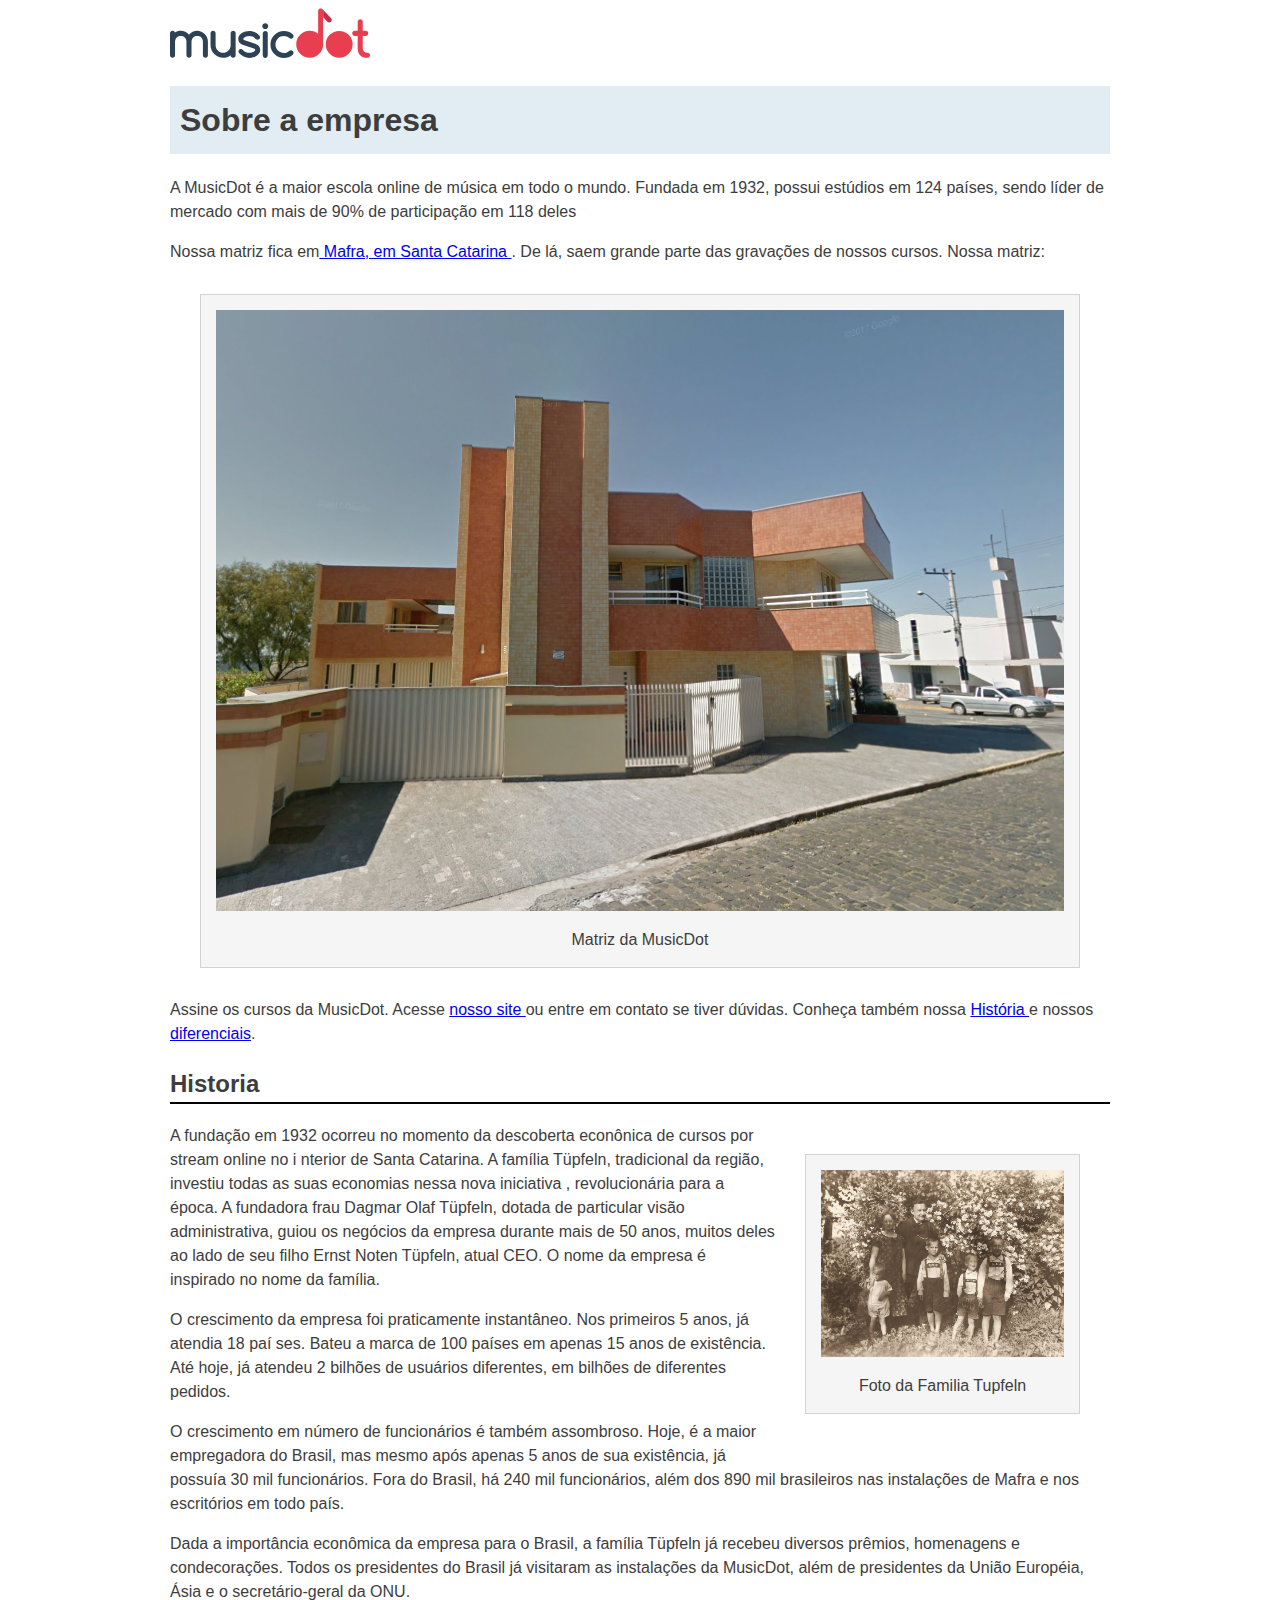
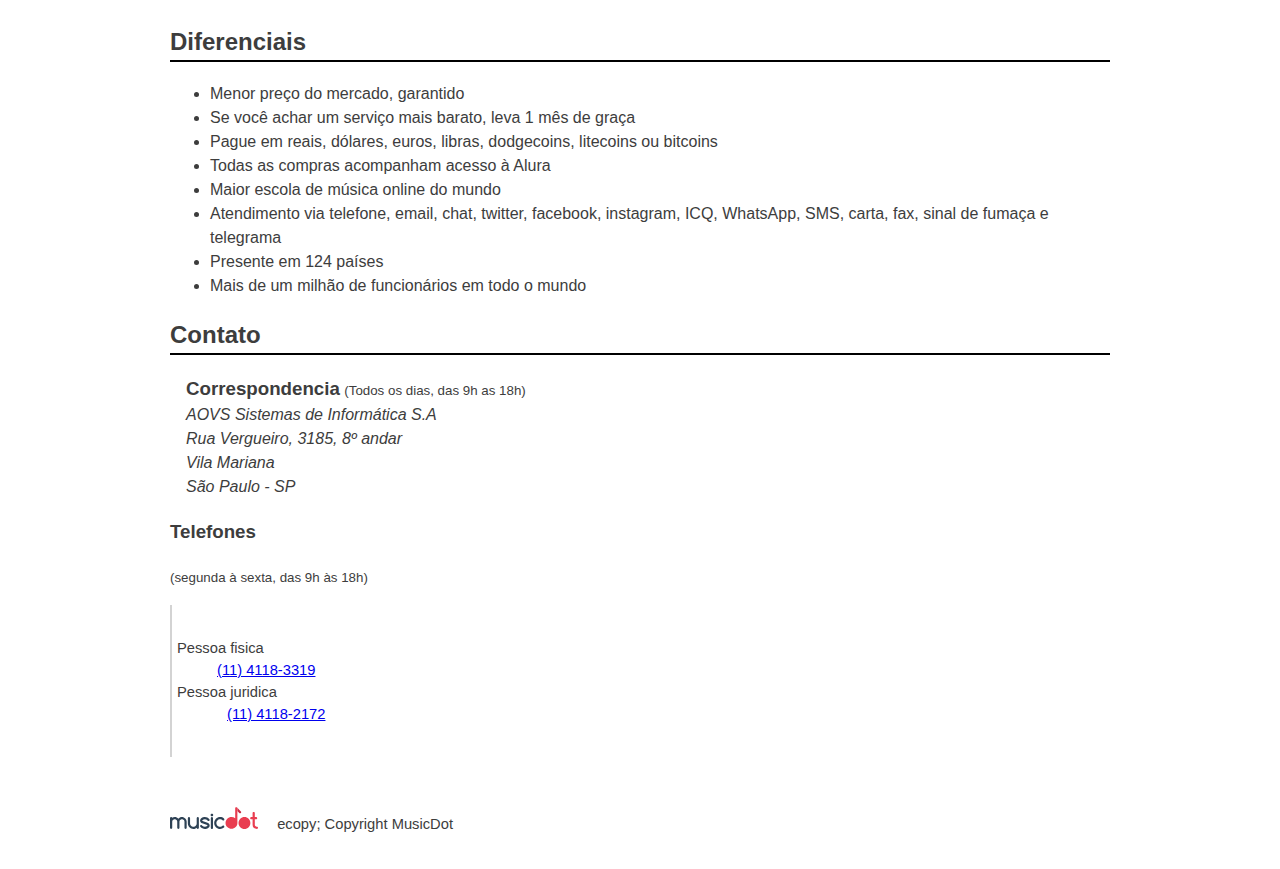
<file: Sexta-feira - Copia/AULA 01 html css javascript/wd43-musicdot-arquivos-iniciais/sobre.html>
<!DOCTYPE HTML>
<html lang="pt-br">
    <head>
        <meta charset="UTF-8">
        <meta	name="viewport" content="width=device-width">
        <title> MusicDot | sobre a empresa</title>
        <link  href="img/logo.svg" rel="icon">
        <link rel="stylesheet" href="sobre.css">
    </head>

    <body>
        <img	src="img/logo.svg" alt="MusicDot">
        <h1 class="titulo">	Sobre	a	empresa	</h1>


        <p> 
            A	MusicDot	é	a	maior	escola	online	de	música	em	todo	o	mundo.
	        Fundada	em	1932,	possui	estúdios	em	124	países,	sendo	líder	de	mercado	com	mais	de	90%	de
	        participação	em	118	deles
        </p>
        <p>
             Nossa	matriz	fica	em<a	href="https://maps.google.com.br/?q=190,GabrielDequech,Mafra,SC">
                Mafra,	em	Santa	Catarina	</a>.	De	lá,	saem	grande	parte	das	gravações	de	nossos	cursos.	Nossa	matriz:
        </p>

        <figure class="matriz-musicdot">
            <img src="img/matriz-musicdot.png" alt="Matriz da musicdot">
            <figcaption> Matriz da MusicDot</figcaption>
        </figure>

        <p>		
            Assine	os	cursos	da	MusicDot.	Acesse <a href="index.html"> nosso	site </a>		ou	entre	em	contato
	        se	tiver	dúvidas.	Conheça	também	nossa <a href="#historia">História </a>	e	nossos <a href="#diferenciais">	diferenciais</a>.
            </p>

        <h2 id="historia" class="subtitulo"> Historia</h2>

        <figure class="familia-tupfeln">
            <img src="img/familia-tupfeln.jpg" alt="Foto	da	família	tüpfeln">
            <figcaption> Foto da Familia Tupfeln</figcaption>
        </figure>

        <p>
         A  fundação	em	1932	ocorreu	no	momento	da	descoberta	econônica	de	cursos	por	stream	online	no	i
         nterior	de	Santa	Catarina.	A
         família	Tüpfeln,	tradicional	da	região,	investiu	todas	as	suas	economias	nessa	nova	iniciativa
            ,
            revolucionária	para	a	época.	A	fundadora	frau	Dagmar	Olaf	Tüpfeln,	dotada	de	particular	visão
            administrativa,	guiou	os	negócios	da	empresa	durante	mais	de	50	anos,	muitos	deles	ao	lado
         de	seu	filho	Ernst	Noten	Tüpfeln,	atual	CEO.	O	nome	da	empresa	é	inspirado	no	nome	da	família.
        </p>

        <p>
            O	crescimento	da	empresa	foi	praticamente	instantâneo.	Nos	primeiros	5	anos,	já	atendia	18	paí
            ses.
	        Bateu	a	marca	de	100	países	em	apenas	15	anos	de	existência.	Até	hoje,	já	atendeu	2	bilhões
	        de	usuários	diferentes,	em	bilhões	de	diferentes	pedidos.
        </p>

        <p>		
            O	crescimento	em	número	de	funcionários	é	também	assombroso.	Hoje,	é	a	maior	empregadora	do
	        Brasil,	mas	mesmo	após	apenas	5	anos	de	sua	existência,	já	possuía	30	mil	funcionários.	Fora	do
	        Brasil,	há	240	mil	funcionários,	além	dos	890	mil	brasileiros	nas	instalações	de	Mafra	e
	        nos	escritórios	em	todo	país.
        </p>

        <p>
            Dada	a	importância	econômica	da	empresa	para	o	Brasil,	a	família	Tüpfeln	já	recebeu	diversos	prêmios,
            homenagens	e	condecorações.	Todos	os	presidentes	do	Brasil	já	visitaram	as	instalações	da	MusicDot,	além	de	presidentes	da	União	Européia,	Ásia	e	o	secretário-geral	da	ONU.
        </p>

        <h2 id="diferenciais" class="subtitulo"> Diferenciais</h2>
            <ul>
                <li>Menor	preço	do	mercado,	garantido	</li>
                <li>	Se	você	achar	um	serviço	mais	barato,	leva	1	mês	de	graça	</li>
                <li>	Pague	em	reais,	dólares,	euros,	libras,	dodgecoins,	litecoins	ou	bitcoins	</li>
            	<li>	Todas	as	compras	acompanham	acesso	à	Alura	</li>
            	<li>	Maior	escola	de	música	online	do	mundo	</li>
            	<li>	Atendimento	via	telefone,	email,	chat,	twitter,	facebook,	instagram,	ICQ,	WhatsApp,	SMS,	carta,	fax,	sinal	de	fumaça	e	telegrama	</li>
                <li>	Presente	em	124	países	</li>
            	<li>	Mais	de	um	milhão	de	funcionários	em	todo	o	mundo	</li>
            
            </ul>
            
        <h2 class="subtitulo">Contato </h2>

        <div class="contato_secao">
            <h3 class="contato_subtitulo"> Correspondencia</h3>
            <small> (Todos os dias, das 9h as 18h)</small>

            <address	class="contato__info">
                 AOVS	Sistemas	de	Informática	S.A
                <br>
                 Rua	Vergueiro,	3185,	8º	andar
                <br>
                 Vila	Mariana
                <br>
                 São	Paulo	-	SP
            </address>
        </div>

        <div id="contato__secao	contato__secao--telefone">
            <h3	class="contato__subtitulo">	Telefones	</h3>
            <small>	(segunda	à	sexta,	das	9h	às	18h)	</small>
            <dl class="contato_info">
             <div>
                    <dt class="contato_info-titulo">Pessoa fisica</dt>
                    <dd> <a class="contato__info-descricao"  href="tel://114118-3319">(11) 4118-3319</a> </dd>
             </div>
             <div>
                <dt class="contato_info-titulo">Pessoa juridica</dt>
                    <dd> <a class="contato_info-descricao" href="tel://114118-2172">(11) 4118-2172 </a></dd>
             </div>

            </dl>
        </div>

        <footer class="rodape">
            <img src="img/logo.svg" alt="logo da musicdot" class="rodape_logo">
            <p class="rodape_copyright">ecopy; Copyright MusicDot</p>
        </footer>
        
    </body>
</html>
</file>
<file: Sexta-feira - Copia/AULA 01 html css javascript/wd43-musicdot-arquivos-iniciais/sobre.css>
body{
    font-family: "Helvetica", "Lucida Grande", "sans-serif";
    color: #3d3d3d;
    font-size: 16px;
    line-height: 1.5;

}

 .titulo {
    padding: 10px;

    background-color: #E1EDF2;
}

.subtitulo {
    border-bottom: 2px solid black;
}

figure {
    max-width: 100%;
    box-sizing: border-box;
    padding: 15px;
    margin: 30px;

    text-align: center;

    background-color: whitesmoke;
    border: 1px solid lightgrey;
}

figcaption {
    margin-top: 10px
}

body {
    width: 80%;
    max-width: 940px;
    margin-left: auto;
    margin-right: auto;
}

.matriz.musicdot {
    width: 550px;
    margin-left: auto;
    margin-right: auto;
}

.familia-tupfeln {
    width: 275px;
    float: right;
}

figure img {
    width: 100%;
}
.contato_subtitulo {
    display: inline;

}

.contato_info {
    margin: 16px 0 24px;
    padding:32px;

}


.contato_info-descricao {
    display: inline;

}

.contato_info-descricao {
    margin-left: 10px;
}

.contato_info-titulo {
    display: inline;
}

.contato_secao {
    display: inline-block;
    vertical-align: top;
    margin-left: 16px;

}

.contato_secao--telefone {
    margin-left: 32px;
}

.rodape {
    padding: 1.75em 0;
    font-size: 1.1rem;
}

.rodape_logo {
    width: 6em;

}

.rodape_copyright {
    display: inline;
    margin-left: 1em;

}

@media ( max-width: 850px) {
   .contanto_secao {
    display: block;
    margin-left: 1em;
   }

    
}

@media ( max-width: 662px  ) {
    .familia-tupfeln {
        float: none;
        margin: 0 auto;

    }

}

@media (max-width: 446px) {
    .contato_subtitulo {
        display: block;
        margin-bottom: 0;
    }
    
}

.contato_info {
    padding-left: 5px;

    font-size: .92em;

    border-left: 2px solid lightgray;
}

.rodape {
    font-size: .92em;
}

@media (max-width: 342px) {
    .contato_info-descricao {
        display: block;
        margin-left: 1em;

    }
    
}
</file>
